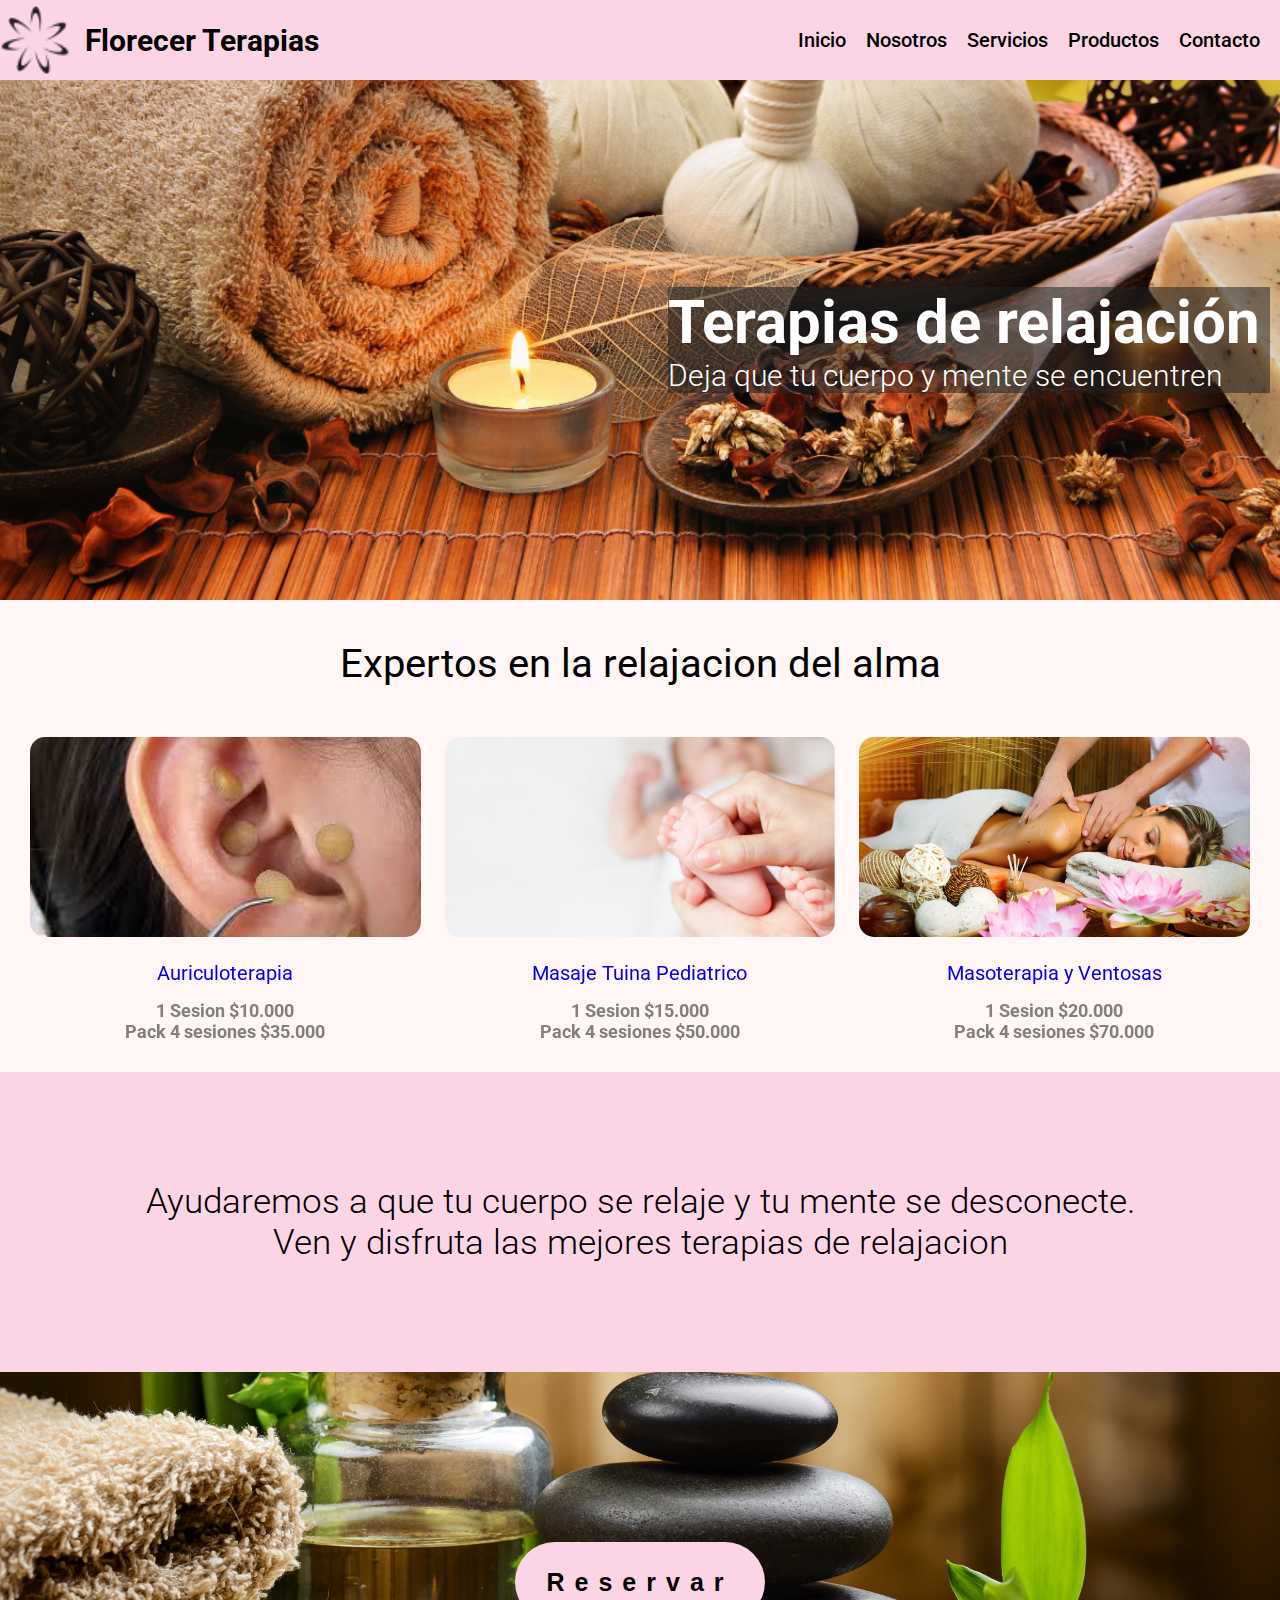
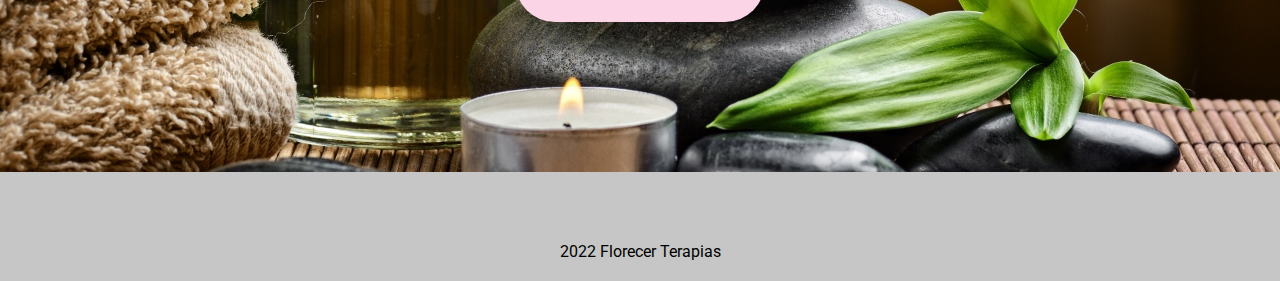
<file: index.html>
<!DOCTYPE html>
<html lang="en">

<head>
  <meta charset="UTF-8" />
  <meta http-equiv="X-UA-Compatible" content="IE=edge" />
  <meta name="viewport" content="width=device-width, initial-scale=1.0" />
  <meta name="description"
    content="Especialistas en masaje terapeutico para que tu cuerpo y mente se encuentre.
    Servicios de masoterapia, ventosas, tuina infantil, auriculoterapia" />
  <meta name="keywords" content="masajes, auriculoterapia, masaje infantil, ventosas, masoterapia, relajacion">
  <meta name="author" content="Hernan Paulsen" />
  <meta name="copyright" content="Hernan Paulsen" />
  <meta porperty="og:title" content="FLorecer Terapias / Masajes de relajacion" />
  <meta porperty="og:description"
    content="Especialistas en masaje terapeutico para que tu cuerpo y mente se encuentre.
    Servicios de masoterapia, ventosas, tuina infantil, auriculoterapia">
  <meta property="og:url" content="https://florecer_masajes.cl" />
  <meta property="og:site_name" content="Florecer Terapias">
  <meta property="og:image" content="https://florecermasajes.000webhostapp.com/Multimedia/Logo_pagina.png" />

  <!-- FAVICON -->
  <link rel="apple-touch-icon" sizes="180x180" href="Favicon/apple-touch-icon.png">
  <link rel="icon" type="image/png" sizes="32x32" href="Favicon/favicon-32x32.png">
  <link rel="icon" type="image/png" sizes="16x16" href="Favicon/favicon-16x16.png">
  <link rel="manifest" href="Favicon/site.webmanifest">
  <link rel="mask-icon" href="Favicon/safari-pinned-tab.svg" color="#5bbad5">
  <link rel="shortcut icon" href="Favicon/favicon.ico">
  <meta name="msapplication-TileColor" content="#da532c">
  <meta name="msapplication-config" content="Favicon/browserconfig.xml">
  <meta name="theme-color" content="#ffffff">

  <!-- AOS -->
  <link href="https://unpkg.com/aos@2.3.1/dist/aos.css" rel="stylesheet">

  <!-- ESTILOS -->
  <link rel="stylesheet" href="./CSS/estilos.css" />

  <!-- ICONOS -->
  <link rel="stylesheet" href="https://cdnjs.cloudflare.com/ajax/libs/font-awesome/6.1.1/css/all.min.css"
    integrity="sha512-KfkfwYDsLkIlwQp6LFnl8zNdLGxu9YAA1QvwINks4PhcElQSvqcyVLLD9aMhXd13uQjoXtEKNosOWaZqXgel0g=="
    crossorigin="anonymous" referrerpolicy="no-referrer">

  <title>FLorecer Terapias / Masajes Teraputicos</title>
</head>

<body>
  <!-- HEADER -->
  <header>
    <a href="" class="logo">
      <img class="img_nav" src="Multimedia/Logo_pagina.png" alt="Logo Pagina">
      <p class="texto_logo">Florecer Terapias</p>
    </a>
      <input type="checkbox" id="check">
      <label for="check" class="bar-btn">
        <i class="fa-solid fa-bars"></i>
      </label>
    <!-- NAVBAR-->
    <nav>
    
      <ul class="menu_items">
        <li><a class="active" href="index.html">Inicio</a></li>
        <li><a href="./Paginas/nosotros.html">Nosotros</a></li>
        <li><a href="./Paginas/servicios.html">Servicios</a></li>
        <li><a href="./Paginas/productos.html">Productos</a></li>
        <li><a href="./Paginas/contacto.html">Contacto</a></li>
      </ul>
    </nav>

  </header>

  <!-- SECCION1 -->
  <section class="seccion1">
    <div class="textos_seccion1">
      <h1>Terapias de relajación</h1>
      <p>Deja que tu cuerpo y mente se encuentren</p>
    </div>
  </section>

  <!-- SECCION2 -->
  <section class="seccion2">
    <div class="text_central">
      <h2>Expertos en la relajacion del alma</h2>
    </div>

    <div class="servicios_content">
      <a href="./Paginas/servicios.html">
        <div data-aos="fade-right" class="caja_servicios">
          <img src="Multimedia/Auriculoterapia_2.jpeg" alt="auriculoterapia">
          <p>Auriculoterapia</p>
          <h5>1 Sesion $10.000</h5>
          <h5>Pack 4 sesiones $35.000</h5>
        </div>
      </a>
      
      <a href="./Paginas/servicios.html">
        <div data-aos="fade-left" class="caja_servicios">
          <img src="Multimedia/imagen_7.jpeg" alt="Masaje tuina pediatrico">
          <p>Masaje Tuina Pediatrico</p>
          <h5>1 Sesion $15.000</h5>
          <h5>Pack 4 sesiones $50.000</h5>
        </div>
      </a>
      <a href="./Paginas/servicios.html">
        <div data-aos="flip-up" class="caja_servicios">
          <img src="Multimedia/imagen_3.jpg" alt="Masoterapia y Ventosas">
          <p>Masoterapia y Ventosas</p>
          <h5>1 Sesion $20.000</h5>
          <h5>Pack 4 sesiones $70.000</h5>
        </div>
      </a>

    </div>
  </section>

  <!-- SECCION3 -->
  <section class="seccion3">
    <p class="seccion3_p1">Ayudaremos a que tu cuerpo se relaje y tu mente se desconecte.</p>
    <p class="seccion3_p2">Ven y disfruta las mejores terapias de relajacion</p>
  </section>

  <!-- SECCION4 -->
  <section class="seccion4">
    <div class="text_seccion">
    
    </div>
    <a class="text_btn" href="http://wa.me/56945818181">
      <button class="call_btn">Reservar</button>
    </a>
  </section>

  <!-- FOOTER -->
  <footer>
    <div class="rrss">
      <a href="mailto:florecermsg@gmail.com" target="blank"><i class="fa-solid fa-at"></i></i></a>
      <a href="https://www.instagram.com/florecer_msg/" target="blank"><i class="fa-brands fa-instagram"></i></a>
      <a href="http://wa.me/56945818181" target="blank"><i class="fa-brands fa-whatsapp"></i></a>
    </div>
    <div class="texto_social">
      <p>2022 Florecer Terapias</p>
    </div>
  </footer>


  <!-- AOS JS -->
  <script src="https://unpkg.com/aos@2.3.1/dist/aos.js"></script>
  <script>
    AOS.init();
  </script>
</body>

</html>
</file>
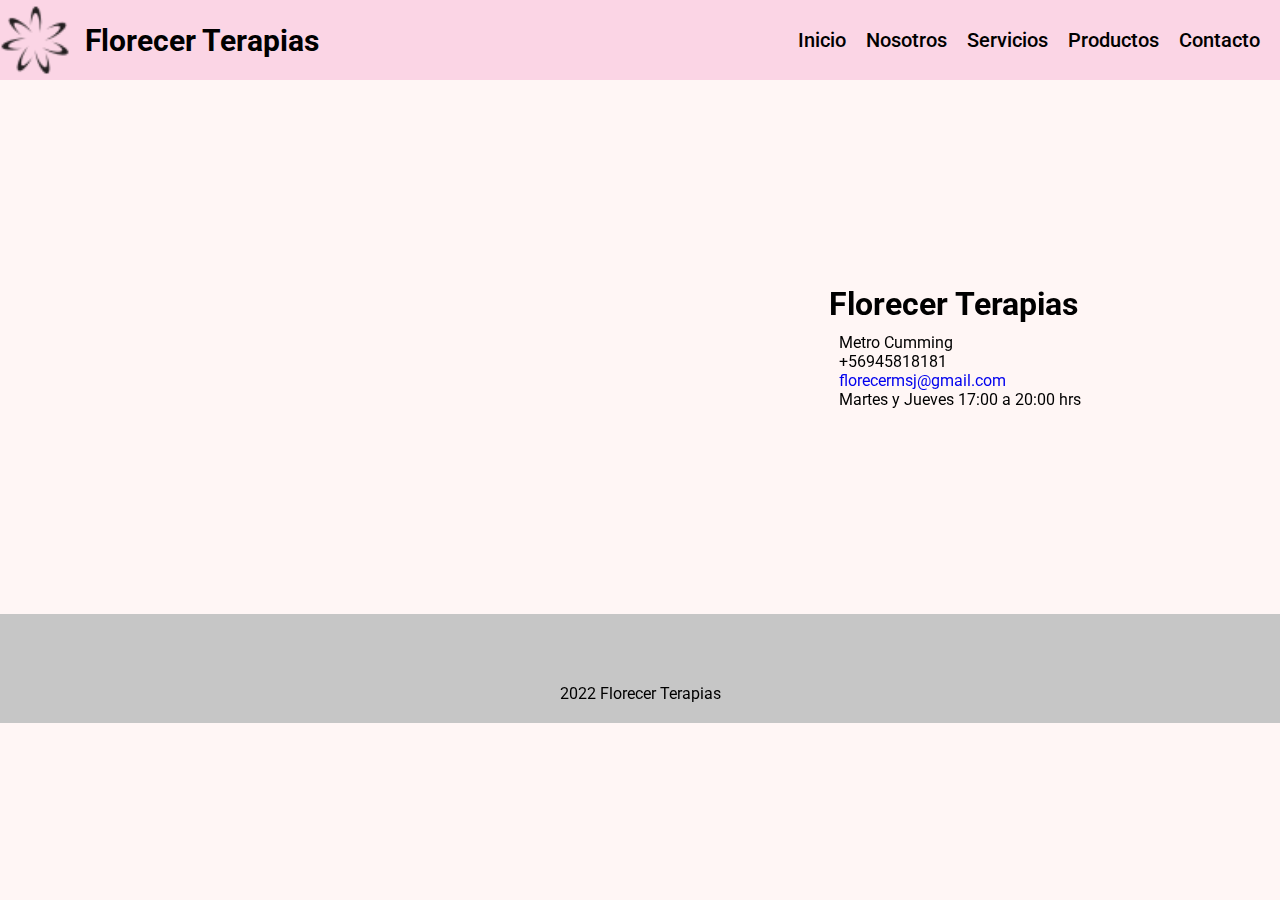
<file: Paginas/contacto.html>
<!DOCTYPE html>
<html lang="en">

<head>
    <meta charset="UTF-8" />
    <meta http-equiv="X-UA-Compatible" content="IE=edge" />
    <meta name="viewport" content="width=device-width, initial-scale=1.0" />
    <meta name="description" content="Especialistas en masaje terapeutico para que tu cuerpo y mente se encuentre.
    Servicios de masoterapia, ventosas, tuina infantil, auriculoterapia" />
    <meta name="keywords" content="masajes, auriculoterapia, masaje infantil, ventosas, masoterapia, relajacion">
    <meta name="author" content="Hernan Paulsen" />
    <meta name="copyright" content="Hernan Paulsen" />
    <meta porperty="og:title" content="FLorecer Terapias / Masajes de relajacion" />
    <meta porperty="og:description" content="Especialistas en masaje terapeutico para que tu cuerpo y mente se encuentre.
    Servicios de masoterapia, ventosas, tuina infantil, auriculoterapia">
    <meta property="og:url" content="https://florecer_masajes.cl" />
    <meta property="og:site_name" content="Florecer Terapias">
    <meta property="og:image" content="https://florecermasajes.000webhostapp.com/Multimedia/Logo_pagina.png" />

    <!-- FAVICON -->
    <link rel="apple-touch-icon" sizes="180x180" href="Favicon/apple-touch-icon.png">
    <link rel="icon" type="image/png" sizes="32x32" href="Favicon/favicon-32x32.png">
    <link rel="icon" type="image/png" sizes="16x16" href="Favicon/favicon-16x16.png">
    <link rel="manifest" href="Favicon/site.webmanifest">
    <link rel="mask-icon" href="Favicon/safari-pinned-tab.svg" color="#5bbad5">
    <link rel="shortcut icon" href="Favicon/favicon.ico">
    <meta name="msapplication-TileColor" content="#da532c">
    <meta name="msapplication-config" content="Favicon/browserconfig.xml">
    <meta name="theme-color" content="#ffffff">

    <!-- AOS -->
    <link href="https://unpkg.com/aos@2.3.1/dist/aos.css" rel="stylesheet">

    <!-- ESTILOS -->
    <link rel="stylesheet" href="../CSS/estilos.css" />

    <!-- ICONOS -->
    <link rel="stylesheet" href="https://cdnjs.cloudflare.com/ajax/libs/font-awesome/6.1.1/css/all.min.css"
        integrity="sha512-KfkfwYDsLkIlwQp6LFnl8zNdLGxu9YAA1QvwINks4PhcElQSvqcyVLLD9aMhXd13uQjoXtEKNosOWaZqXgel0g=="
        crossorigin="anonymous" referrerpolicy="no-referrer">

    <title>FLorecer Terapias / Masajes Teraputicos</title>
</head>

<body>

    <!-- HEADER -->
    <header>
        <a href="../index.html" class="logo">
            <img class="img_nav" src="../Multimedia/Logo_pagina.png" alt="Logo Pagina">
            <p class="texto_logo">Florecer Terapias</p>
        </a>
        <input type="checkbox" id="check">
        <label for="check" class="bar-btn">
            <i class="fa-solid fa-bars"></i>
        </label>
        <!-- NAVBAR-->
        <nav>

            <ul class="menu_items">
                <li><a class="active" href="../index.html">Inicio</a></li>
                <li><a href="./nosotros.html">Nosotros</a></li>
                <li><a href="./servicios.html">Servicios</a></li>
                <li><a href="./productos.html">Productos</a></li>
                <li><a href="./contacto.html">Contacto</a></li>
            </ul>
        </nav>

    </header>


    <!-- MAPAS -->
    <div class="contacto">
        <div class="mapa_contacto">
        <iframe
            src="https://www.google.com/maps/embed?pb=!1m18!1m12!1m3!1d3329.391705164907!2d-70.67061868495237!3d-33.439099980777286!2m3!1f0!2f0!3f0!3m2!1i1024!2i768!4f13.1!3m3!1m2!1s0x9662c5ad46478e8d%3A0xc95077163f349fb2!2sCumming!5e0!3m2!1ses!2scl!4v1658284510982!5m2!1ses!2scl"
            width="600" height="450" style="border:0;" allowfullscreen="" loading="lazy"
            referrerpolicy="no-referrer-when-downgrade"></iframe>
        </div>
        <div class="texto_contacto">
            <h1>Florecer Terapias</h1>
            <p><i class="fa-solid fa-map-location-dot"></i>
            Metro Cumming</p>

            <p><i class="fa-solid fa-phone"></i>
            +56945818181</p>

            <p><i class="fa-solid fa-envelope"></i>
            <a href="mailto:florecermsj@gmail.com">florecermsj@gmail.com</a></p>

            <p><i class="fa-solid fa-clock"></i>
            Martes y Jueves  17:00 a 20:00 hrs</p>

           

        </div>
    </div>


    <!-- inicio pie de pagina Footer-->
<footer>
    <div class="rrss">
        <a href="mailto:florecermsg@gmail.com" target="blank"><i class="fa-solid fa-at"></i></i></a>
        <a href="https://www.instagram.com/florecer_msg/" target="blank"><i class="fa-brands fa-instagram"></i></a>
        <a href="http://wa.me/56945818181" target="blank"><i class="fa-brands fa-whatsapp"></i></a>
    </div>
    <div class="texto_social">
        <p>2022 Florecer Terapias</p>
    </div>
</footer>

</body>

</html>
</file>
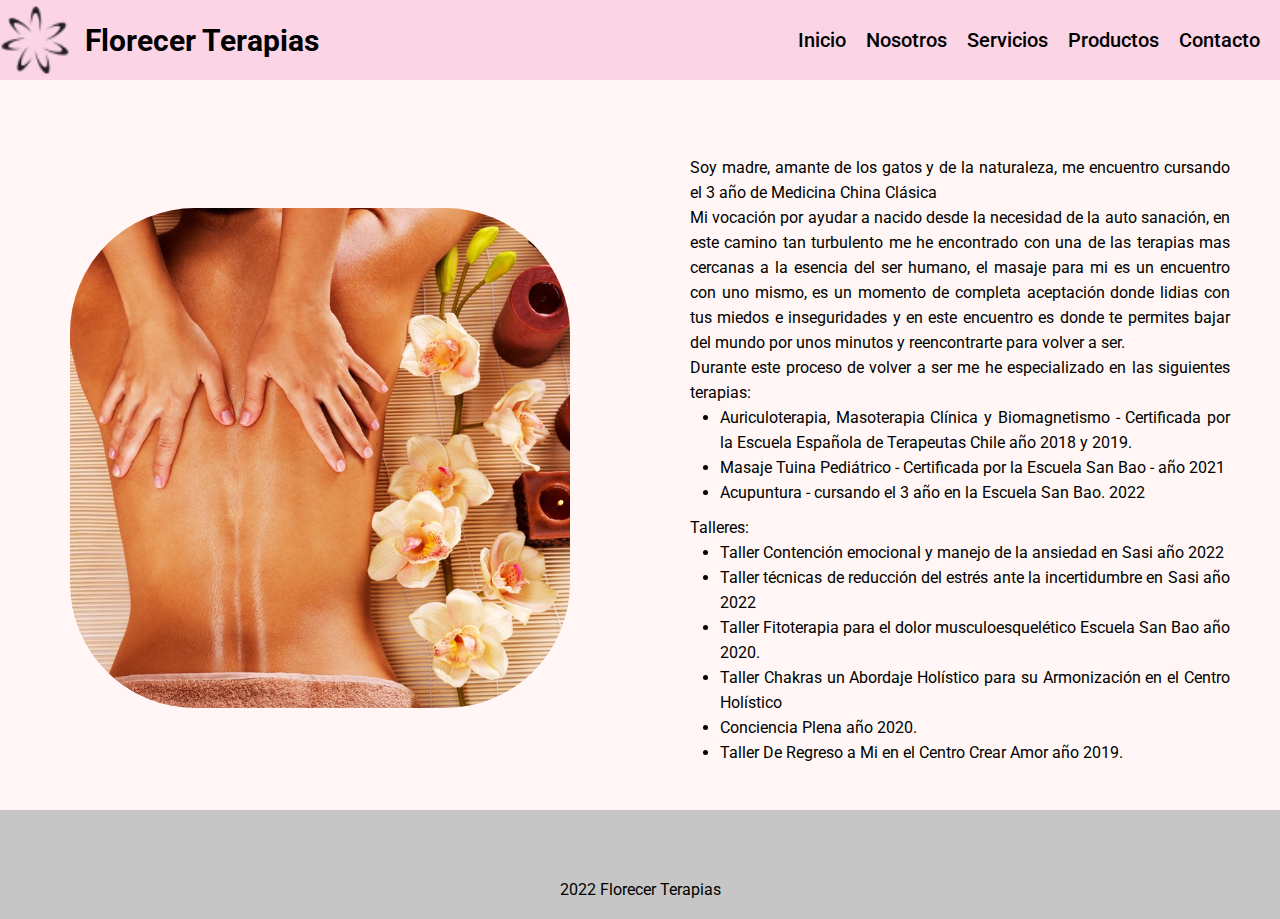
<file: Paginas/nosotros.html>
<!DOCTYPE html>
<html lang="en">

<head>
    <meta charset="UTF-8" />
    <meta http-equiv="X-UA-Compatible" content="IE=edge" />
    <meta name="viewport" content="width=device-width, initial-scale=1.0" />
    <meta name="description" content="Especialistas en masaje terapeutico para que tu cuerpo y mente se encuentre.
    Servicios de masoterapia, ventosas, tuina infantil, auriculoterapia" />
    <meta name="keywords" content="masajes, auriculoterapia, masaje infantil, ventosas, masoterapia, relajacion">
    <meta name="author" content="Hernan Paulsen" />
    <meta name="copyright" content="Hernan Paulsen" />
    <meta porperty="og:title" content="FLorecer Terapias / Masajes de relajacion" />
    <meta porperty="og:description" content="Especialistas en masaje terapeutico para que tu cuerpo y mente se encuentre.
    Servicios de masoterapia, ventosas, tuina infantil, auriculoterapia">
    <meta property="og:url" content="https://florecer_masajes.cl" />
    <meta property="og:site_name" content="Florecer Terapias">
    <meta property="og:image" content="https://florecermasajes.000webhostapp.com/Multimedia/Logo_pagina.png" />

    <!-- FAVICON -->
    <link rel="apple-touch-icon" sizes="180x180" href="Favicon/apple-touch-icon.png">
    <link rel="icon" type="image/png" sizes="32x32" href="Favicon/favicon-32x32.png">
    <link rel="icon" type="image/png" sizes="16x16" href="Favicon/favicon-16x16.png">
    <link rel="manifest" href="Favicon/site.webmanifest">
    <link rel="mask-icon" href="Favicon/safari-pinned-tab.svg" color="#5bbad5">
    <link rel="shortcut icon" href="Favicon/favicon.ico">
    <meta name="msapplication-TileColor" content="#da532c">
    <meta name="msapplication-config" content="Favicon/browserconfig.xml">
    <meta name="theme-color" content="#ffffff">

    <!-- AOS -->
    <link href="https://unpkg.com/aos@2.3.1/dist/aos.css" rel="stylesheet">

    <!-- ESTILOS -->
    <link rel="stylesheet" href="../CSS/estilos.css" />

    <!-- ICONOS -->
    <link rel="stylesheet" href="https://cdnjs.cloudflare.com/ajax/libs/font-awesome/6.1.1/css/all.min.css"
        integrity="sha512-KfkfwYDsLkIlwQp6LFnl8zNdLGxu9YAA1QvwINks4PhcElQSvqcyVLLD9aMhXd13uQjoXtEKNosOWaZqXgel0g=="
        crossorigin="anonymous" referrerpolicy="no-referrer">

    <title>FLorecer Terapias / Masajes Teraputicos</title>
</head>

<body>
    <!-- HEADER -->
    <header>
        <a href="../index.html" class="logo">
            <img class="img_nav" src="../Multimedia/Logo_pagina.png" alt="Logo Pagina">
            <p class="texto_logo">Florecer Terapias</p>
        </a>
        <input type="checkbox" id="check">
        <label for="check" class="bar-btn">
            <i class="fa-solid fa-bars"></i>
        </label>
        <!-- NAVBAR-->
        <nav>
    
            <ul class="menu_items">
                <li><a class="active" href="../index.html">Inicio</a></li>
                <li><a href="./nosotros.html">Nosotros</a></li>
                <li><a href="./servicios.html">Servicios</a></li>
                <li><a href="./productos.html">Productos</a></li>
                <li><a href="./contacto.html">Contacto</a></li>
            </ul>
        </nav>
    
    </header>

    <!-- inicio seccion nosotros-->
    <section class="nosotros">
        <div class="img_nosotros"><img src="../Multimedia/imagen_1.jpg" alt="Sobre nosotros"></div>
        <div class="texto_nosotros">
            <p>Soy madre, amante de los gatos y de la naturaleza, me encuentro cursando el 3 año de Medicina China
                Clásica
            </p>
            <p> Mi vocación por ayudar a nacido desde la necesidad de la auto sanación, en este camino tan turbulento me
                he
                encontrado con una de las terapias mas cercanas a la esencia del ser humano, el masaje para mi es un
                encuentro con uno mismo, es un momento de completa aceptación donde lidias con tus miedos e
                inseguridades y
                en este encuentro es donde te permites bajar del mundo por unos minutos y reencontrarte para volver a
                ser.
            </p>
            <p> Durante este proceso de volver a ser me he especializado en las siguientes terapias:</p>
            <ul>
                <li>
                    Auriculoterapia, Masoterapia Clínica y Biomagnetismo - Certificada por la Escuela Española de
                    Terapeutas
                    Chile año 2018 y 2019.</li>
                <li> Masaje Tuina Pediátrico - Certificada por la Escuela San Bao - año 2021</li>
                <li> Acupuntura - cursando el 3 año en la Escuela San Bao. 2022</li>
            </ul>
            <h2> Talleres:</h2>
            <ul>
                <li>Taller Contención emocional y manejo de la ansiedad en Sasi año 2022</li>
                <li>Taller técnicas de reducción del estrés ante la incertidumbre en Sasi año 2022</li>
                <li>Taller Fitoterapia para el dolor musculoesquelético Escuela San Bao año 2020.</li>
                <li>Taller Chakras un Abordaje Holístico para su Armonización en el Centro Holístico </li>
                <li>Conciencia Plena año 2020.</li>
                <li>Taller De Regreso a Mi en el Centro Crear Amor año 2019.</li>

            </ul>
        </div>
    </section>

    <!-- FOOTER -->
<footer>
    <div class="rrss">
        <a href="mailto:florecermsg@gmail.com" target="blank"><i class="fa-solid fa-at"></i></i></a>
        <a href="https://www.instagram.com/florecer_msg/" target="blank"><i class="fa-brands fa-instagram"></i></a>
        <a href="http://wa.me/56945818181" target="blank"><i class="fa-brands fa-whatsapp"></i></a>
    </div>
    <div class="texto_social">
        <p>2022 Florecer Terapias</p>
    </div>
</footer>

</body>

</html>
</file>
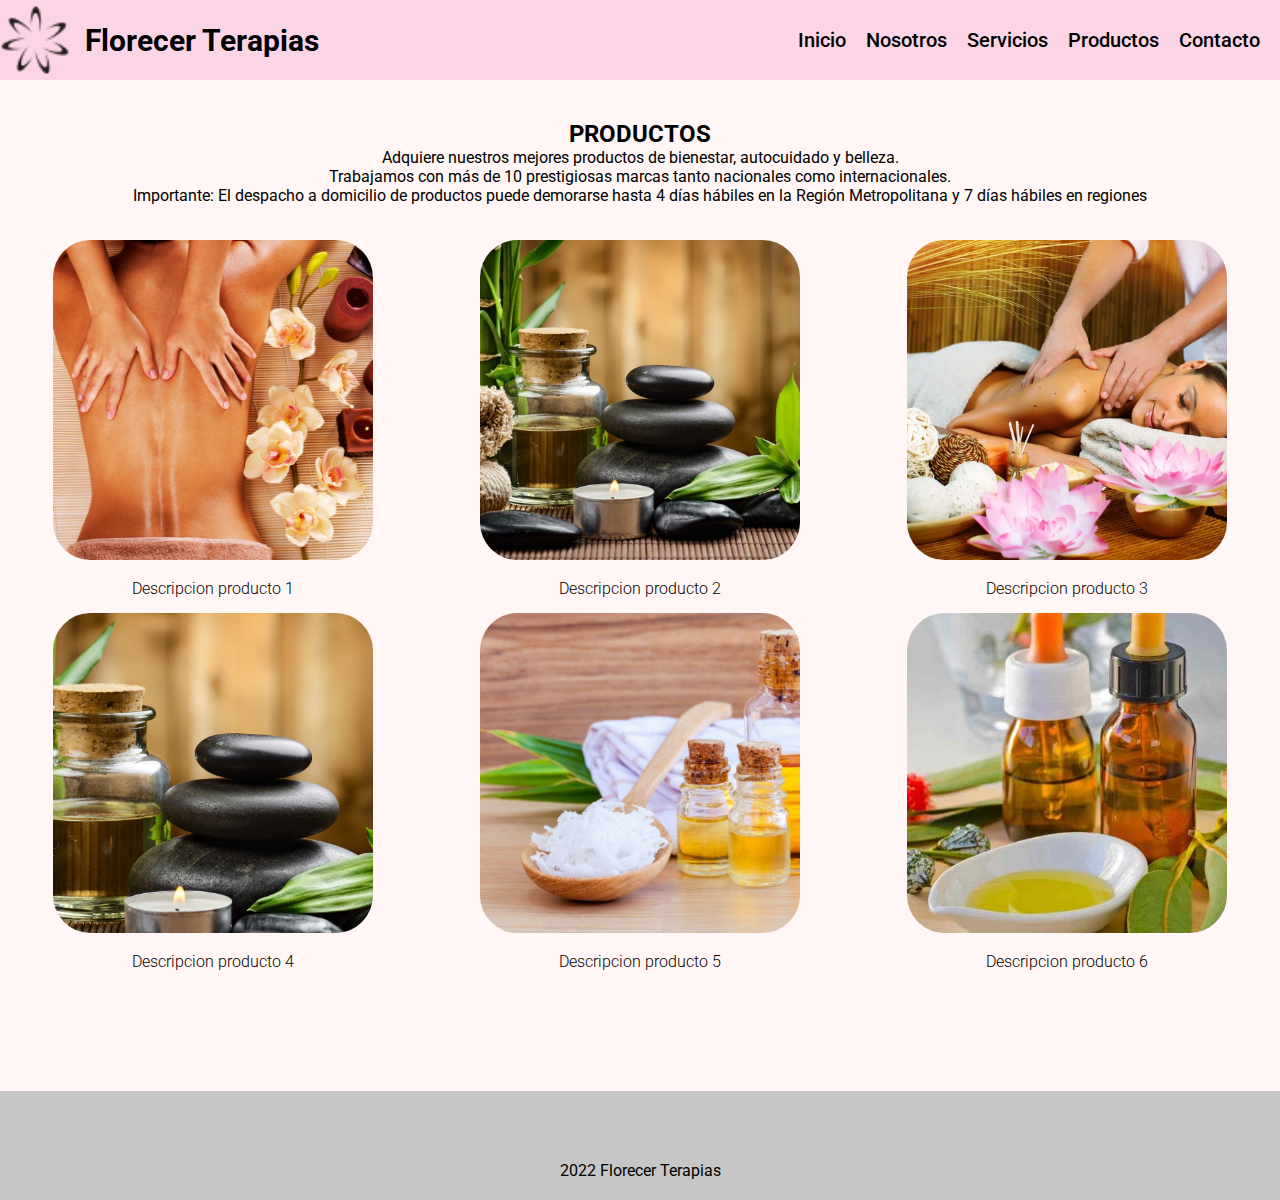
<file: Paginas/productos.html>
<!DOCTYPE html>
<html lang="en">

<head>
    <meta charset="UTF-8" />
    <meta http-equiv="X-UA-Compatible" content="IE=edge" />
    <meta name="viewport" content="width=device-width, initial-scale=1.0" />
    <meta name="description" content="Especialistas en masaje terapeutico para que tu cuerpo y mente se encuentre.
    Servicios de masoterapia, ventosas, tuina infantil, auriculoterapia" />
    <meta name="keywords" content="masajes, auriculoterapia, masaje infantil, ventosas, masoterapia, relajacion">
    <meta name="author" content="Hernan Paulsen" />
    <meta name="copyright" content="Hernan Paulsen" />
    <meta porperty="og:title" content="FLorecer Terapias / Masajes de relajacion" />
    <meta porperty="og:description" content="Especialistas en masaje terapeutico para que tu cuerpo y mente se encuentre.
    Servicios de masoterapia, ventosas, tuina infantil, auriculoterapia">
    <meta property="og:url" content="https://florecer_masajes.cl" />
    <meta property="og:site_name" content="Florecer Terapias">
    <meta property="og:image" content="https://florecermasajes.000webhostapp.com/Multimedia/Logo_pagina.png" />

    <!-- FAVICON -->
    <link rel="apple-touch-icon" sizes="180x180" href="Favicon/apple-touch-icon.png">
    <link rel="icon" type="image/png" sizes="32x32" href="Favicon/favicon-32x32.png">
    <link rel="icon" type="image/png" sizes="16x16" href="Favicon/favicon-16x16.png">
    <link rel="manifest" href="Favicon/site.webmanifest">
    <link rel="mask-icon" href="Favicon/safari-pinned-tab.svg" color="#5bbad5">
    <link rel="shortcut icon" href="Favicon/favicon.ico">
    <meta name="msapplication-TileColor" content="#da532c">
    <meta name="msapplication-config" content="Favicon/browserconfig.xml">
    <meta name="theme-color" content="#ffffff">

    <!-- AOS -->
    <link href="https://unpkg.com/aos@2.3.1/dist/aos.css" rel="stylesheet">

    <!-- ESTILOS -->
    <link rel="stylesheet" href="../CSS/estilos.css" />

    <!-- ICONOS -->
    <link rel="stylesheet" href="https://cdnjs.cloudflare.com/ajax/libs/font-awesome/6.1.1/css/all.min.css"
        integrity="sha512-KfkfwYDsLkIlwQp6LFnl8zNdLGxu9YAA1QvwINks4PhcElQSvqcyVLLD9aMhXd13uQjoXtEKNosOWaZqXgel0g=="
        crossorigin="anonymous" referrerpolicy="no-referrer">

    <title>FLorecer Terapias / Masajes Teraputicos</title>
</head>

<body>

    <!-- HEADER -->
    <header>
        <a href="../index.html" class="logo">
            <img class="img_nav" src="../Multimedia/Logo_pagina.png" alt="Logo Pagina">
            <p class="texto_logo">Florecer Terapias</p>
        </a>
        <input type="checkbox" id="check">
        <label for="check" class="bar-btn">
            <i class="fa-solid fa-bars"></i>
        </label>
        <!-- NAVBAR-->
        <nav>

            <ul class="menu_items">
                <li><a class="active" href="../index.html">Inicio</a></li>
                <li><a href="./nosotros.html">Nosotros</a></li>
                <li><a href="./servicios.html">Servicios</a></li>
                <li><a href="./productos.html">Productos</a></li>
                <li><a href="./contacto.html">Contacto</a></li>
            </ul>
        </nav>

    </header>


    <!-- SECCION SERVICIOS -->
    <section class="productos">
        <div class="parrafo_producto">
            <h2>PRODUCTOS</h2>
            <P>Adquiere nuestros mejores productos de bienestar, autocuidado y belleza.
            <p>Trabajamos con más de 10 prestigiosas marcas tanto nacionales como internacionales.</p>
            <p>
                Importante: El despacho a domicilio de productos puede demorarse hasta 4 días hábiles en la Región
                Metropolitana y 7 días hábiles en regiones
            </p>
            </P>
        </div>
        <div class="cabecera_productos">
            <div class="producto1">
                <img src="../Multimedia/imagen_1.jpg" alt="Producto 1">
                <p>Descripcion producto 1</p>
            </div>
            <div class="producto2">
                <img src="../Multimedia/imagen_2.jpg" alt="Producto 2">
                <p>Descripcion producto 2</p>
            </div>
            <div class="producto3">
                <img src="../Multimedia/imagen_3.jpg" alt="Producto 3">
                <p>Descripcion producto 3</p>
            </div>
            <div class="producto4">
                <img src="../Multimedia/imagen_4.jpg" alt="Producto 4">
                <p>Descripcion producto 4</p>
            </div>
            <div class="producto5">
                <img src="../Multimedia/imagen_5.jpg" alt="Producto 5">
                <p>Descripcion producto 5</p>
            </div>
            <div class="producto6">
                <img src="../Multimedia/imagen_6.jpg" alt="Producto 6">
                <p>Descripcion producto 6</p>
            </div>
        </div>
    </section>

    <!-- FOOTER -->
    <footer>
        <div class="rrss">
            <a href="mailto:florecermsg@gmail.com" target="blank"><i class="fa-solid fa-at"></i></i></a>
            <a href="https://www.instagram.com/florecer_msg/" target="blank"><i class="fa-brands fa-instagram"></i></a>
            <a href="http://wa.me/56945818181" target="blank"><i class="fa-brands fa-whatsapp"></i></a>
        </div>
        <div class="texto_social">
            <p>2022 Florecer Terapias</p>
        </div>
    </footer>

</body>

</html>
</file>
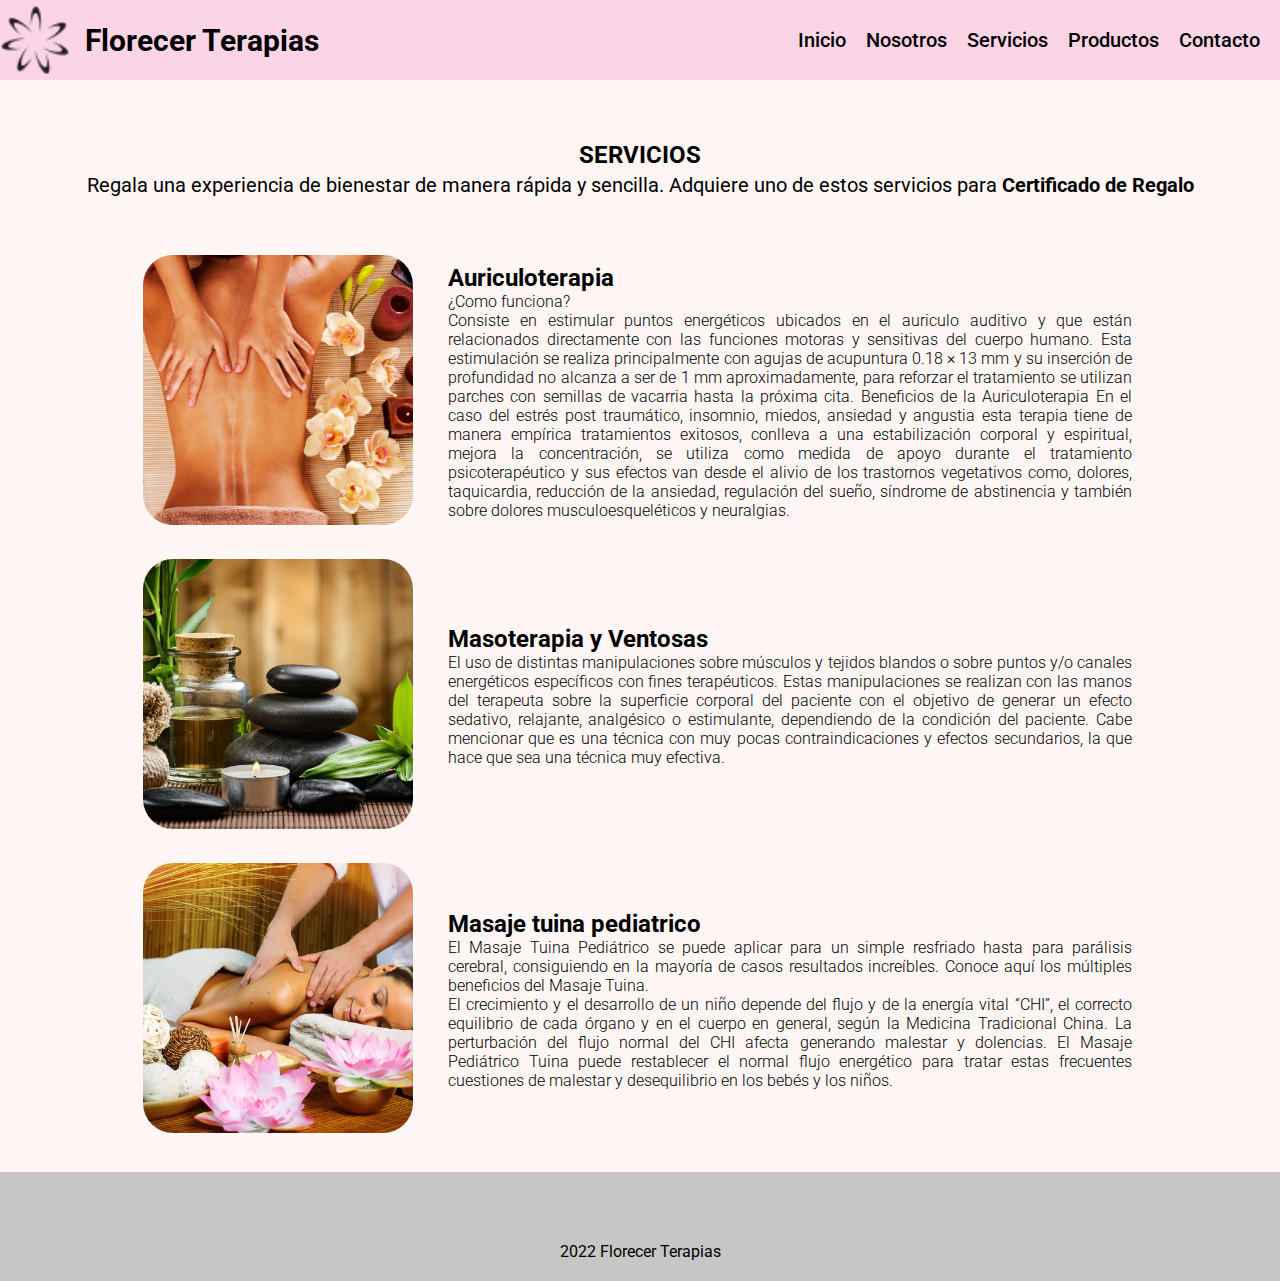
<file: Paginas/servicios.html>
<!DOCTYPE html>
<html lang="en">

<head>
    <meta charset="UTF-8" />
    <meta http-equiv="X-UA-Compatible" content="IE=edge" />
    <meta name="viewport" content="width=device-width, initial-scale=1.0" />
    <meta name="description"
        content="Especialistas en masajes de relajacion para que tu cuerpo y mente se encuentren, a traves de tecnicas de Auriculoterapia, masaje tuina, masoterapia y ventosas" />
    <meta name="keywords" content="masajes, auriculoterapia, masaje tuina, ventosas, masoterapia, relajacion">
    <meta name="author" content="Hernan Paulsen" />
    <meta name="copyright" content="Hernan Paulsen" />
    <meta porperty="og:title" content="FLorecer Masajes / Masajes de relajacion" />
    <meta porperty="og:description"
        content="Especialistas en masajes de relajacion para que tu cuerpo y mente se encuentren, a traves de tecnicas de Auriculoterapia, masaje tuina, masoterapia y ventosas">
    <meta property="og:url" content="https://florecer_masajes.cl" />
    <meta property="og:site_name" content="Florecer Masajes">


    <!-- ESTILOS -->
    <link rel="stylesheet" href="../CSS/estilos.css" />

    <!-- ICONOS -->
    <link rel="stylesheet" href="https://cdnjs.cloudflare.com/ajax/libs/font-awesome/6.1.1/css/all.min.css"
        integrity="sha512-KfkfwYDsLkIlwQp6LFnl8zNdLGxu9YAA1QvwINks4PhcElQSvqcyVLLD9aMhXd13uQjoXtEKNosOWaZqXgel0g=="
        crossorigin="anonymous" referrerpolicy="no-referrer">

    <title>FLorecer Masajes / Masajes de relajacion</title>
</head>

<body>

    <!-- HEADER -->
<header>
    <a href="" class="logo">
        <img class="img_nav" src="../Multimedia/Logo_pagina.png" alt="Logo Pagina">
        <p class="texto_logo">Florecer Terapias</p>
    </a>
    <input type="checkbox" id="check">
    <label for="check" class="bar-btn">
        <i class="fa-solid fa-bars"></i>
    </label>
    <!-- NAVBAR-->
    <nav>

        <ul class="menu_items">
            <li><a class="active" href="../index.html">Inicio</a></li>
            <li><a href="./nosotros.html">Nosotros</a></li>
            <li><a href="./servicios.html">Servicios</a></li>
            <li><a href="./productos.html">Productos</a></li>
            <li><a href="./contacto.html">Contacto</a></li>
        </ul>
    </nav>

</header>

    <!-- SECCION SERVICIOS -->
    <section class="servicios">
        <div class="cabecera">
            <h2>SERVICIOS</h2>
            <P> Regala una experiencia de bienestar de manera rápida y sencilla. Adquiere uno de estos servicios para
                <span>Certificado de Regalo</span>
            </P>
        </div>

        <div class="producto">
            <div class="producto_img"><img src="../Multimedia/imagen_1.jpg" alt="auriculoterapia"></div>
            <div class=" textos_productos">
                <h2>Auriculoterapia</h2>
                <p>¿Como funciona?</p>
                <p>Consiste en estimular puntos energéticos ubicados en el auriculo auditivo y que están
                    relacionados directamente con las funciones motoras y sensitivas del cuerpo humano.
                    Esta estimulación se realiza principalmente con agujas de acupuntura 0.18 × 13 mm y
                    su inserción de profundidad no alcanza a ser de 1 mm aproximadamente, para reforzar
                    el tratamiento se utilizan parches con semillas de vacarria hasta la próxima cita.
                    Beneficios de la Auriculoterapia
                    En el caso del estrés post traumático, insomnio, miedos, ansiedad y angustia esta
                    terapia tiene de manera empírica tratamientos exitosos, conlleva a una estabilización
                    corporal y espiritual, mejora la concentración, se utiliza como medida de apoyo
                    durante el tratamiento psicoterapéutico y sus efectos van desde el alivio de los
                    trastornos vegetativos como, dolores, taquicardia, reducción de la ansiedad, regulación
                    del sueño, síndrome de abstinencia y también sobre dolores musculoesqueléticos y
                    neuralgias.</p>
            </div>
        </div>
        <div class="producto">
            <div class="producto_img"><img src="../Multimedia/imagen_2.jpg" alt="Masoterapia y ventosas"></div>
            <div class="textos_productos">
                <h2>Masoterapia y Ventosas</h2>
                <p>El uso de distintas manipulaciones sobre músculos y tejidos
                    blandos o sobre puntos y/o canales energéticos específicos con fines terapéuticos.
                    Estas manipulaciones se realizan con las manos del terapeuta sobre la superficie
                    corporal del paciente con el objetivo de generar un efecto sedativo, relajante,
                    analgésico o estimulante, dependiendo de la condición del paciente.
                    Cabe mencionar que es una técnica con muy pocas contraindicaciones y efectos
                    secundarios, la que hace que sea una técnica muy efectiva.</p>
            </div>
        </div>
        <div class="producto">
            <div class="producto_img"><img src="../Multimedia/imagen_3.jpg" alt="masaje tuina pediatrico"></div>
            <div class="textos_productos">
                <h2>Masaje tuina pediatrico</h2>
                <p>El Masaje Tuina Pediátrico se puede aplicar para un simple resfriado hasta para parálisis cerebral,
                    consiguiendo en la mayoría de casos resultados increíbles. Conoce aquí los múltiples beneficios del
                    Masaje Tuina.</p>

                <p>
                    El crecimiento y el desarrollo de un niño depende del flujo y de la energía vital “CHI”, el correcto
                    equilibrio de cada órgano y en el cuerpo en general, según la Medicina Tradicional China. La
                    perturbación del flujo normal del CHI afecta generando malestar y dolencias. El Masaje Pediátrico
                    Tuina puede restablecer el normal flujo energético para tratar estas frecuentes cuestiones de
                    malestar y desequilibrio en los bebés y los niños.
                </p>
            </div>
        </div>
    </section>


    <!-- FOOTERr-->
    <footer>
        <div class="rrss">
            <a href="mailto:florecermsg@gmail.com" target="blank"><i class="fa-solid fa-at"></i></i></a>
            <a href="https://www.instagram.com/florecer_msg/" target="blank"><i class="fa-brands fa-instagram"></i></a>
            <a href="http://wa.me/56945818181" target="blank"><i class="fa-brands fa-whatsapp"></i></a>
        </div>
        <div class="texto_social">
            <p>2022 Florecer Terapias</p>
        </div>
    </footer>

</body>

</html>
</file>
<file: CSS/estilos.css>
@import url("https://fonts.googleapis.com/css2?family=Roboto&display=swap");
* {
  margin: 0;
  padding: 0;
  box-sizing: border-box;
  text-decoration: none;
}

.seccion4, .seccion1 {
  background-repeat: no-repeat;
  background-size: cover;
  background-position: 50% 100%;
}

body {
  background: #fff6f5;
  font-family: "Roboto", sans-serif;
}

header {
  display: flex;
  width: 100vw;
  height: 80px;
  align-items: center;
  position: fixed;
  background: #fbd5e5;
  justify-content: space-between;
  z-index: 1;
}
header .bar-btn {
  display: none;
}
header #check {
  display: none;
}

.logo {
  display: flex;
  align-items: center;
  justify-content: space-around;
  color: black;
}
.logo img {
  height: 70px;
  margin-right: 15px;
}

.menu_items {
  display: flex;
  list-style: none;
}
.menu_items a {
  font-size: 20px;
  font-weight: 500;
  color: black;
  padding-right: 20px;
}
.menu_items li:hover {
  transform: translate(-5px, -5px);
  transition: all 0.3s;
}

.texto_logo {
  font-size: 30px;
  font-weight: 700;
}

/*inicio estilos footer*/
footer {
  color: black;
  background-color: #c6c6c6;
  text-align: center;
  padding: 20px;
  clear: both;
}

.rrss {
  margin-bottom: 15px;
}

.rrss a {
  padding: 0 25px;
  color: black;
  font-size: 30px;
}

.rrss i:hover {
  transition: 1s;
  transform: rotate(360deg);
}

/* fin estilos footer*/
/* estilos seccion 1*/
.seccion1 {
  display: flex;
  justify-content: center;
  flex-direction: column;
  align-items: end;
  width: 100%;
  height: 600px;
  padding-top: 80px;
  background-image: url(../Multimedia/FondoSeccion_1.jpg);
  font-size: 30px;
  font-weight: 300;
  color: white;
}

.seccion1 h1 {
  margin-right: 10px;
  background-color: rgba(34, 34, 34, 0.541);
  padding-right: 10px;
}

.seccion1 p {
  margin-right: 10px;
  background-color: rgba(34, 34, 34, 0.541);
  padding-right: 10px;
}

/*inicio estilos seccion2*/
.seccion2 {
  background-color: #fff6f5;
}

.text_central {
  text-align: center;
  padding-top: 40px;
}

.text_central h2 {
  font-size: 40px;
  font-weight: 400;
}

.servicios_content {
  display: grid;
  grid-template-columns: repeat(auto-fit, minmax(370px, auto));
  grid-gap: 24px;
  align-items: center;
  margin-top: 20px;
  cursor: pointer;
  padding: 30px;
  justify-content: center;
}

.caja_servicios {
  text-align: center;
}

.caja_servicios img {
  max-width: 100%;
  width: 400px;
  height: 200px;
  border-radius: 15px;
  margin-bottom: 20px;
  object-fit: cover;
  transition: all 0.3s;
}

.caja_servicios img:hover {
  transform: scale(1.1);
}

.caja_servicios p {
  font-size: 20px;
  margin-bottom: 15px;
}

.caja_servicios h5 {
  font-size: 18px;
  font-weight: 700;
  color: grey;
}

/*--inicio estilos seccion3--*/
.seccion3 {
  display: flex;
  flex-direction: column;
  align-items: center;
  justify-content: center;
  text-align: center;
  font-size: 35px;
  font-weight: 300;
  height: 300px;
  background-color: #fbd5e5;
}

/*--Fin estilos seccion3--*/
/*--inicio estilos seccion4--*/
.seccion4 {
  height: 400px;
  display: flex;
  flex-direction: column;
  justify-content: center;
  background-image: url(../Multimedia/imagen_4.jpg);
  font-size: 45px;
  color: white;
  align-items: center;
  text-align: center;
}

.seccion4 h2 {
  font-weight: lighter;
}

.call_btn {
  height: 80px;
  width: 250px;
  background-color: #fbd5e5;
  border-style: none;
  border-radius: 120px;
  font-size: 25px;
  font-weight: 700;
  letter-spacing: 10px;
  margin-top: 20px;
  transition: all 0.3s;
}

.call_btn:hover {
  transform: scale(1.1);
}

button {
  color: black;
  cursor: pointer;
}

/* Inicio estilos pagina nosotros */
.nosotros {
  background-color: #fff6f5;
  display: grid;
  align-items: center;
  grid-template-columns: repeat(2, 1fr);
  padding-top: 110px;
}

.img_nosotros {
  margin: 0 auto;
}

.img_nosotros img {
  border-radius: 25%;
  max-width: 500px;
  width: 100%;
  height: auto;
}

.texto_nosotros {
  padding: 45px 0;
  text-align: justify;
  line-height: 25px;
  margin: 0 50px;
}

.texto_nosotros h2 {
  font-size: 16px;
  font-weight: 400;
  padding-top: 10px;
}

.texto_nosotros li {
  margin-left: 30px;
}

.servicios {
  width: 100vw;
  margin: 0 auto;
  padding: 120px 0 20px;
}

.cabecera {
  text-align: center;
  padding: 20px;
  font-weight: 400;
  margin-bottom: 20px;
  line-height: 30px;
}

.cabecera p {
  font-size: 20px;
}

span {
  font-weight: bolder;
}

.producto {
  width: 80%;
  margin: 0 auto;
  display: flex;
  align-items: center;
}

.producto_img img {
  width: 300px;
  height: 300px;
  border-radius: 15%;
  padding: 15px;
  object-fit: cover;
}

.textos_productos {
  text-align: justify;
  padding: 20px;
  font-weight: 300;
}

/* Inicio estilos pagina productos */
.productos {
  padding: 120px 0;
  margin: 0 auto;
}

.parrafo_producto {
  text-align: center;
}

.cabecera_productos {
  display: grid;
  grid-template-columns: repeat(auto-fit, minmax(400px, auto));
  text-align: center;
  padding-top: 20px;
}

.cabecera_productos p {
  font-weight: 300;
  text-align: center;
}

.cabecera_productos img {
  max-width: 500px;
  width: 350px;
  height: 350px;
  border-radius: 15%;
  padding: 15px;
  object-fit: cover;
  cursor: pointer;
}

.cabecera_productos img:hover {
  transition: all 0.5s;
  transform: scale(1.1);
}

.contacto {
  display: flex;
  justify-content: center;
  align-items: center;
  padding-top: 120px;
  padding-bottom: 40px;
  text-align: center;
}

.mapa_contacto {
  padding-right: 30px;
}

.mapa_contacto iframe {
  border-radius: 30px;
}

.texto_contacto {
  display: flex;
  flex-direction: column;
  align-items: flex-start;
}
.texto_contacto h1 {
  padding-bottom: 10px;
}
.texto_contacto i {
  padding: 5px;
}

@media screen and (max-width: 900px) {
  header {
    flex-direction: column;
    align-items: center;
    height: auto;
    justify-content: center;
  }
  .menu_items li {
    padding: 5px;
  }
  .seccion3 p {
    font-size: 30px;
  }
  .seccion4 {
    font-size: 35px;
  }
  .nosotros {
    grid-template-columns: repeat(1, 1fr);
  }
  .img_nosotros {
    margin: 0 auto;
  }
  .mapa_contacto {
    padding: 10px;
  }
  .mapa_contacto iframe {
    width: 100%;
  }
  .parrafo_producto {
    width: 100vw;
    padding: 15px;
  }
  .texto_contacto {
    width: 50%;
    padding-left: 20px;
  }
  .producto {
    width: 100%;
  }
}
@media screen and (max-width: 560px) {
  header {
    position: fixed;
    display: flex;
    flex-direction: row;
    align-items: center;
    justify-content: space-between;
  }
  header .bar-btn {
    display: block;
    font-size: 25px;
    margin-right: 20px;
    cursor: pointer;
  }
  header .texto_logo {
    font-size: 26px;
  }
  nav {
    position: fixed;
    width: 100%;
    top: 70px;
    background: rgba(0, 0, 0, 0.95);
    text-align: center;
    transition: all 0.5s;
  }
  nav .menu_items {
    flex-direction: column;
    width: 100vw;
  }
  nav .menu_items li {
    display: none;
    line-height: 30px;
    margin: 30px 0;
    transition: all 0.5s;
  }
  nav .menu_items a {
    color: wheat;
    font-size: 16px;
    text-transform: uppercase;
    font-weight: 600;
  }
  nav .menu_items li a.active,
nav .menu_items li a:hover {
    color: rgb(248, 8, 8);
    transition: 0.3s;
  }
  #check:checked ~ nav {
    height: 100vh;
  }
  #check:checked ~ nav li {
    display: block;
  }
  .textos_seccion1 {
    margin-top: 100px;
    font-size: 25px;
  }
  .textoInicial {
    font-size: 20px;
  }
  .call_btn {
    height: 90px;
    width: 250px;
    font-size: 20px;
    font-weight: 700;
    letter-spacing: 15px;
  }
  .img_nosotros {
    width: 300px;
  }
  .servicios {
    padding-top: 80px;
  }
  .producto {
    flex-direction: column;
    width: auto;
  }
  .textos_productos p {
    width: auto;
  }
  .productos {
    padding-top: 80px;
  }
  .contacto {
    flex-direction: column;
    padding-top: 80px;
  }
  .contacto .texto_contacto {
    width: 100%;
    padding-top: 10px;
    align-items: center;
  }
  .contacto .mapa_contacto {
    padding: 0;
  }
  .contacto .mapa_contacto iframe {
    width: 100%;
  }
}

/*# sourceMappingURL=estilos.css.map */
</file>
